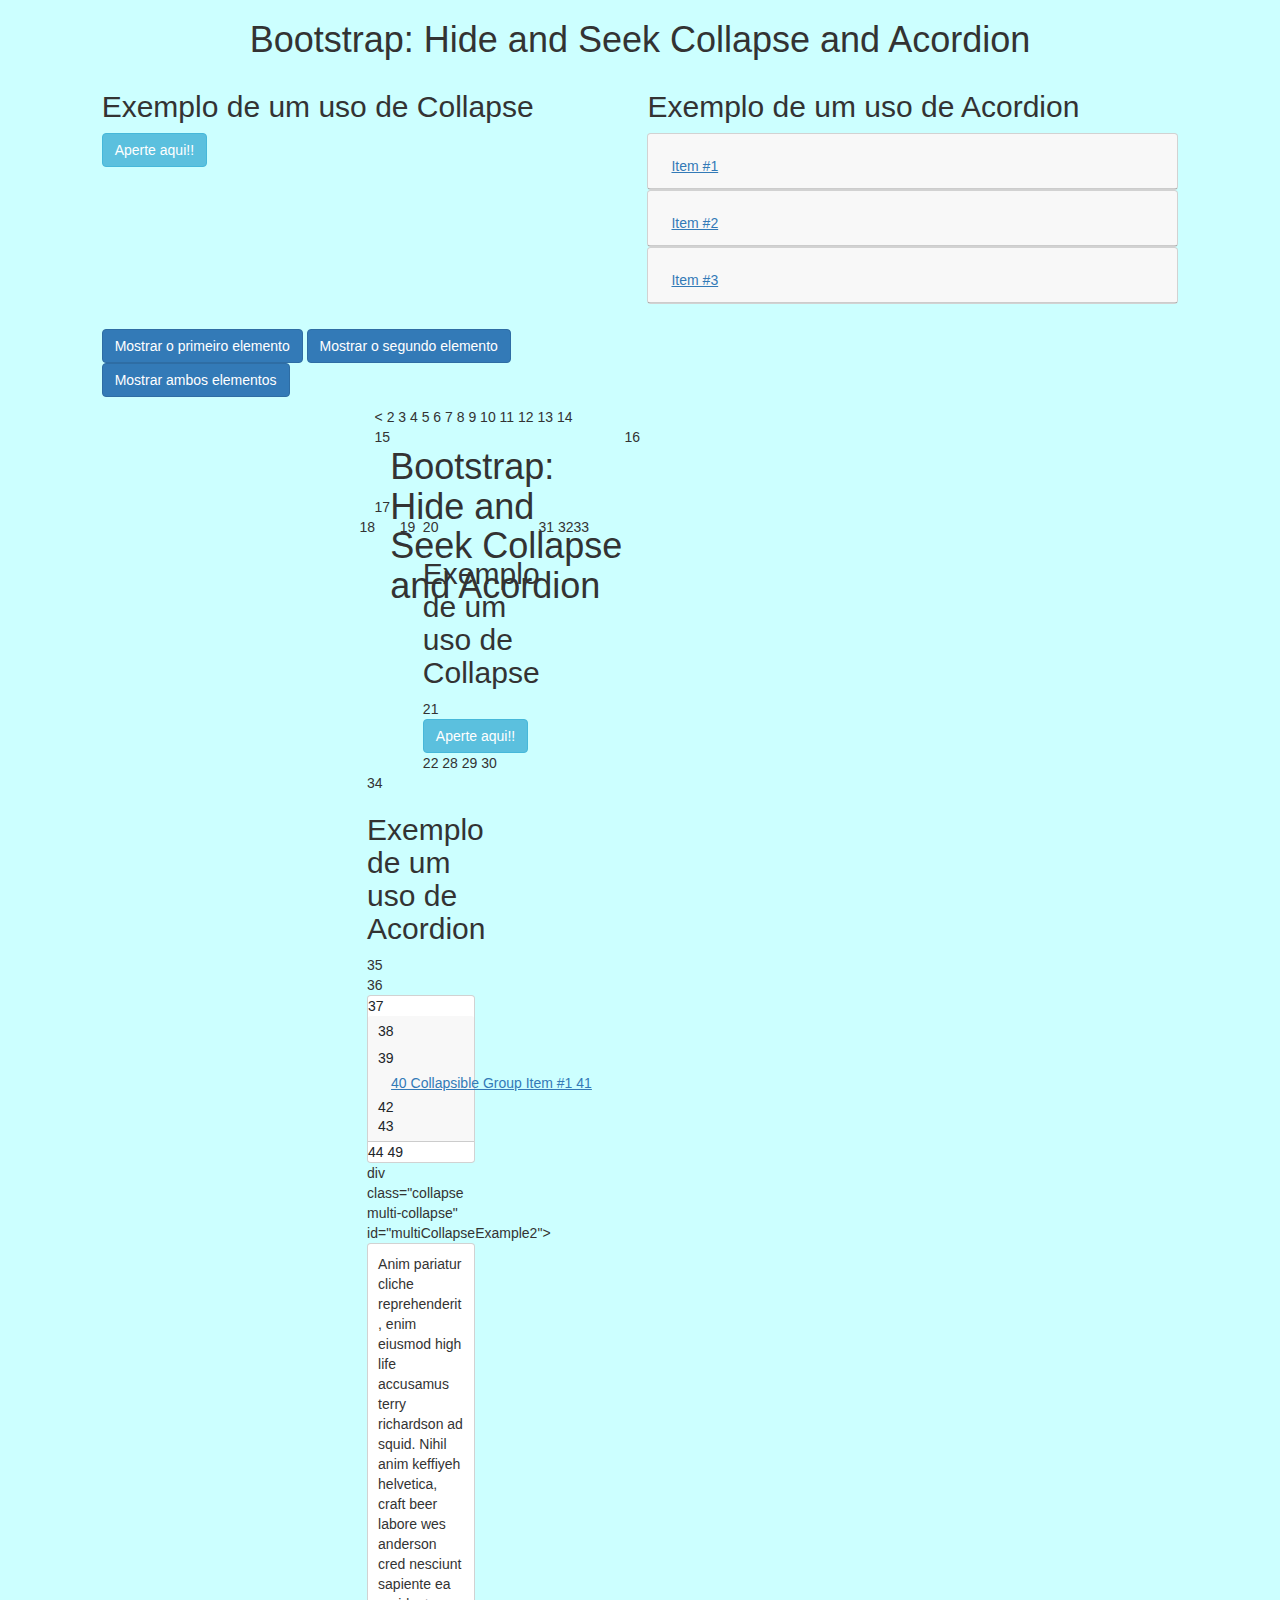
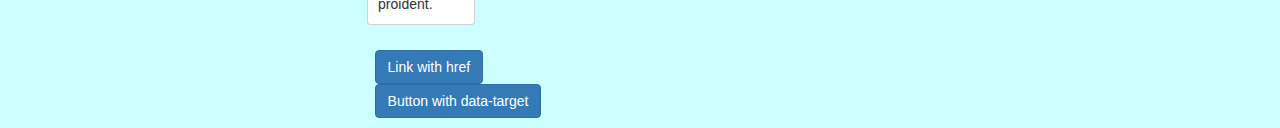
<file: index.html>
<!DOCTYPE html>
<html>
    <head>
        <meta charset="utf-8">
        <meta name="viewport" content="width=device-width, initial-scale=1">
        <meta name="viewport" content="width=device-width, initial-scale=1">  
        <title>Bootstrap Accordion</title>
        <link href="https://cdn.jsdelivr.net/npm/bootstrap@5.0.2/dist/css/bootstrap.min.css" rel="stylesheet">
        <link rel="stylesheet" href="https://maxcdn.bootstrapcdn.com/bootstrap/3.3.6/css/bootstrap.min.css">  
        <script src="https://cdn.jsdelivr.net/npm/bootstrap@5.0.2/dist/js/bootstrap.bundle.min.js"></script>
        <link rel="stylesheet" href="style.css">
    </head>
    <body>
        <header class="text_aling">
            <h1>Bootstrap: Hide and Seek Collapse and Acordion</h1>
        </header>
        <div class="row">
            <div class="col-1"></div>
            <div class="col-5">      
                <h2>Exemplo de um uso de Collapse</h2>  
                <button type="button" class="btn btn-info" data-toggle="collapse" data-target="#demo">Aperte aqui!!</button>  
                <div id="demo" class="collapse">
                    <div class="background">
                        <p>Lorem ipsum dolor sit amet, consectetur adipisicing elit, sed do eiusmod tempor incididunt ut labore et dolore magna aliqua.</p>
                        <p>enim ad minim veniam, quis nostrud exercitation ullamco laboris nisi ut aliquip ex ea commodo consequat.</p> 
                    </div>
                </div>  
            <script src="https://ajax.googleapis.com/ajax/libs/jquery/1.12.0/jquery.min.js"></script>  
            <script src="https://maxcdn.bootstrapcdn.com/bootstrap/3.3.6/js/bootstrap.min.js"></script>  
            </div>
            

            <div class="col-5">
                <h2>Exemplo de um uso de Acordion</h2>
                <div id="accordion">
                    <div class="card">
                      <div class="card-header" id="headingOne">
                        <h5 class="mb-0">
                          <button class="btn btn-link" data-toggle="collapse" data-target="#collapseOne" aria-expanded="true" aria-controls="collapseOne">
                            Item #1
                          </button>
                        </h5>
                      </div>
                      <div id="collapseOne" class="collapse" aria-labelledby="headingOne" data-parent="#accordion">
                        <div class="card-body">
                          Anim pariatur cliche reprehenderit, enim eiusmod high life accusamus terry richardson ad squid. 3 wolf moon officia aute, non cupidatat skateboard dolor brunch. Food truck quinoa nesciunt laborum eiusmod. Brunch 3 wolf moon tempor, sunt aliqua put a bird on it squid single-origin coffee nulla assumenda shoreditch et. Nihil anim keffiyeh helvetica, craft beer labore wes anderson cred nesciunt sapiente ea proident. Ad vegan excepteur butcher vice lomo. Leggings occaecat craft beer farm-to-table, raw denim aesthetic synth nesciunt you probably haven't heard of them accusamus labore sustainable VHS.
                        </div>
                      </div>
                    </div>
                    <div class="card">
                      <div class="card-header" id="headingTwo">
                        <h5 class="mb-0">
                          <button class="btn btn-link collapsed" data-toggle="collapse" data-target="#collapseTwo" aria-expanded="false" aria-controls="collapseTwo">
                            Item #2
                          </button>
                        </h5>
                      </div>
                      <div id="collapseTwo" class="collapse" aria-labelledby="headingTwo" data-parent="#accordion">
                        <div class="card-body">
                          Anim pariatur cliche reprehenderit, enim eiusmod high life accusamus terry richardson ad squid. 3 wolf moon officia aute, non cupidatat skateboard dolor brunch. Food truck quinoa nesciunt laborum eiusmod. Brunch 3 wolf moon tempor, sunt aliqua put a bird on it squid single-origin coffee nulla assumenda shoreditch et. Nihil anim keffiyeh helvetica, craft beer labore wes anderson cred nesciunt sapiente ea proident. Ad vegan excepteur butcher vice lomo. Leggings occaecat craft beer farm-to-table, raw denim aesthetic synth nesciunt you probably haven't heard of them accusamus labore sustainable VHS.
                        </div>
                      </div>
                    </div>
                    <div class="card">
                      <div class="card-header" id="headingThree">
                        <h5 class="mb-0">
                          <button class="btn btn-link collapsed" data-toggle="collapse" data-target="#collapseThree" aria-expanded="false" aria-controls="collapseThree">
                            Item #3
                          </button>
                        </h5>
                      </div>
                      <div id="collapseThree" class="collapse" aria-labelledby="headingThree" data-parent="#accordion">
                        <div class="card-body">
                          Anim pariatur cliche reprehenderit, enim eiusmod high life accusamus terry richardson ad squid. 3 wolf moon officia aute, non cupidatat skateboard dolor brunch. Food truck quinoa nesciunt laborum eiusmod. Brunch 3 wolf moon tempor, sunt aliqua put a bird on it squid single-origin coffee nulla assumenda shoreditch et. Nihil anim keffiyeh helvetica, craft beer labore wes anderson cred nesciunt sapiente ea proident. Ad vegan excepteur butcher vice lomo. Leggings occaecat craft beer farm-to-table, raw denim aesthetic synth nesciunt you probably haven't heard of them accusamus labore sustainable VHS.
                        </div>
                      </div>
                    </div>
                  </div>
            </div>
            <div class="col-1"></div>
            <div class="col-1"></div>
            <div class="col-5" style="margin-top: 25px;">
                <p>
                    <a class="btn btn-primary" data-toggle="collapse" href="#multiCollapseExample1" role="button" aria-expanded="false" aria-controls="multiCollapseExample1">Mostrar o primeiro elemento</a>
                    <button class="btn btn-primary" type="button" data-toggle="collapse" data-target="#multiCollapseExample2" aria-expanded="false" aria-controls="multiCollapseExample2">Mostrar o segundo elemento</button>
                    <button class="btn btn-primary" type="button" data-toggle="collapse" data-target=".multi-collapse" aria-expanded="false" aria-controls="multiCollapseExample1 multiCollapseExample2">Mostrar ambos elementos</button>
                  </p>
                  <div class="row">
                    <div class="col">
                      <div class="collapse multi-collapse" id="multiCollapseExample1">
                        <div class="card card-body">
                          Anim pariatur cliche reprehenderit, enim eiusmod high life accusamus terry richardson ad squid. Nihil anim keffiyeh helvetica, craft beer labore wes anderson cred nesciunt sapiente ea proident.
                        </div>
                      </div>
                    </div>
                    <div class="col">
                      <<!DOCTYPE html>
2
<html lang="en">
3
    <head>
4
        <meta charset="utf-8">
5
        <meta name="viewport" content="width=device-width, initial-scale=1">
6
        <meta name="viewport" content="width=device-width, initial-scale=1">  
7
        <title>Bootstrap Accordion</title>
8
        <link href="https://cdn.jsdelivr.net/npm/bootstrap@5.0.2/dist/css/bootstrap.min.css" rel="stylesheet">
9
        <link rel="stylesheet" href="https://maxcdn.bootstrapcdn.com/bootstrap/3.3.6/css/bootstrap.min.css">  
10
        <script src="https://cdn.jsdelivr.net/npm/bootstrap@5.0.2/dist/js/bootstrap.bundle.min.js"></script>
11
        <link rel="stylesheet" href="style.css">
12
    </head>
13
    <body>
14
        <header class="text_aling">
15
            <h1>Bootstrap: Hide and Seek Collapse and Acordion</h1>
16
        </header>
17
        <div class="row">
18
            <div class="col-1"></div>
19
            <div class="col-5">      
20
                <h2>Exemplo de um uso de Collapse</h2>  
21
                <button type="button" class="btn btn-info" data-toggle="collapse" data-target="#demo">Aperte aqui!!</button>  
22
                <div id="demo" class="collapse">
23
                    <div class="background">
24
                        <p>Lorem ipsum dolor sit amet, consectetur adipisicing elit, sed do eiusmod tempor incididunt ut labore et dolore magna aliqua.</p>
25
                        <p>enim ad minim veniam, quis nostrud exercitation ullamco laboris nisi ut aliquip ex ea commodo consequat.</p> 
26
                    </div>
27
                </div>  
28
            <script src="https://ajax.googleapis.com/ajax/libs/jquery/1.12.0/jquery.min.js"></script>  
29
            <script src="https://maxcdn.bootstrapcdn.com/bootstrap/3.3.6/js/bootstrap.min.js"></script>  
30
            </div>
31
            
32
​
33
            <div class="col-5">
34
                <h2>Exemplo de um uso de Acordion</h2>
35
                <div id="accordion">
36
                    <div class="card">
37
                      <div class="card-header" id="headingOne">
38
                        <h5 class="mb-0">
39
                          <button class="btn btn-link" data-toggle="collapse" data-target="#collapseOne" aria-expanded="true" aria-controls="collapseOne">
40
                            Collapsible Group Item #1
41
                          </button>
42
                        </h5>
43
                      </div>
44
                      <div id="collapseOne" class="collapse" aria-labelledby="headingOne" data-parent="#accordion">
45
                        <div class="card-body">
46
                          Anim pariatur cliche reprehenderit, enim eiusmod high life accusamus terry richardson ad squid. 3 wolf moon officia aute, non cupidatat skateboard dolor brunch. Food truck quinoa nesciunt laborum eiusmod. Brunch 3 wolf moon tempor, sunt aliqua put a bird on it squid single-origin coffee nulla assumenda shoreditch et. Nihil anim keffiyeh helvetica, craft beer labore wes anderson cred nesciunt sapiente ea proident. Ad vegan excepteur butcher vice lomo. Leggings occaecat craft beer farm-to-table, raw denim aesthetic synth nesciunt you probably haven't heard of them accusamus labore sustainable VHS.
47
                        </div>
48
                      </div>
49
                    </div>div class="collapse multi-collapse" id="multiCollapseExample2">
                        <div class="card card-body">
                          Anim pariatur cliche reprehenderit, enim eiusmod high life accusamus terry richardson ad squid. Nihil anim keffiyeh helvetica, craft beer labore wes anderson cred nesciunt sapiente ea proident.
                        </div>
                      </div>
                    </div>
                  </div>
    
                  <p style="margin-top: 25px;">
                    <a class="btn btn-primary" data-toggle="collapse" href="#collapseExample" role="button" aria-expanded="false" aria-controls="collapseExample">
                      Link with href
                    </a>
                    <button class="btn btn-primary" type="button" data-toggle="collapse" data-target="#collapseExample" aria-expanded="false" aria-controls="collapseExample">
                      Button with data-target
                    </button>
                  </p>
                  <div class="collapse" id="collapseExample">
                    <div class="card card-body">
                      Anim pariatur cliche reprehenderit, enim eiusmod high life accusamus terry richardson ad squid. Nihil anim keffiyeh helvetica, craft beer labore wes anderson cred nesciunt sapiente ea proident.
                    </div>
                  </div>
            </div>
        </div>

    </body>
</html>
</file>
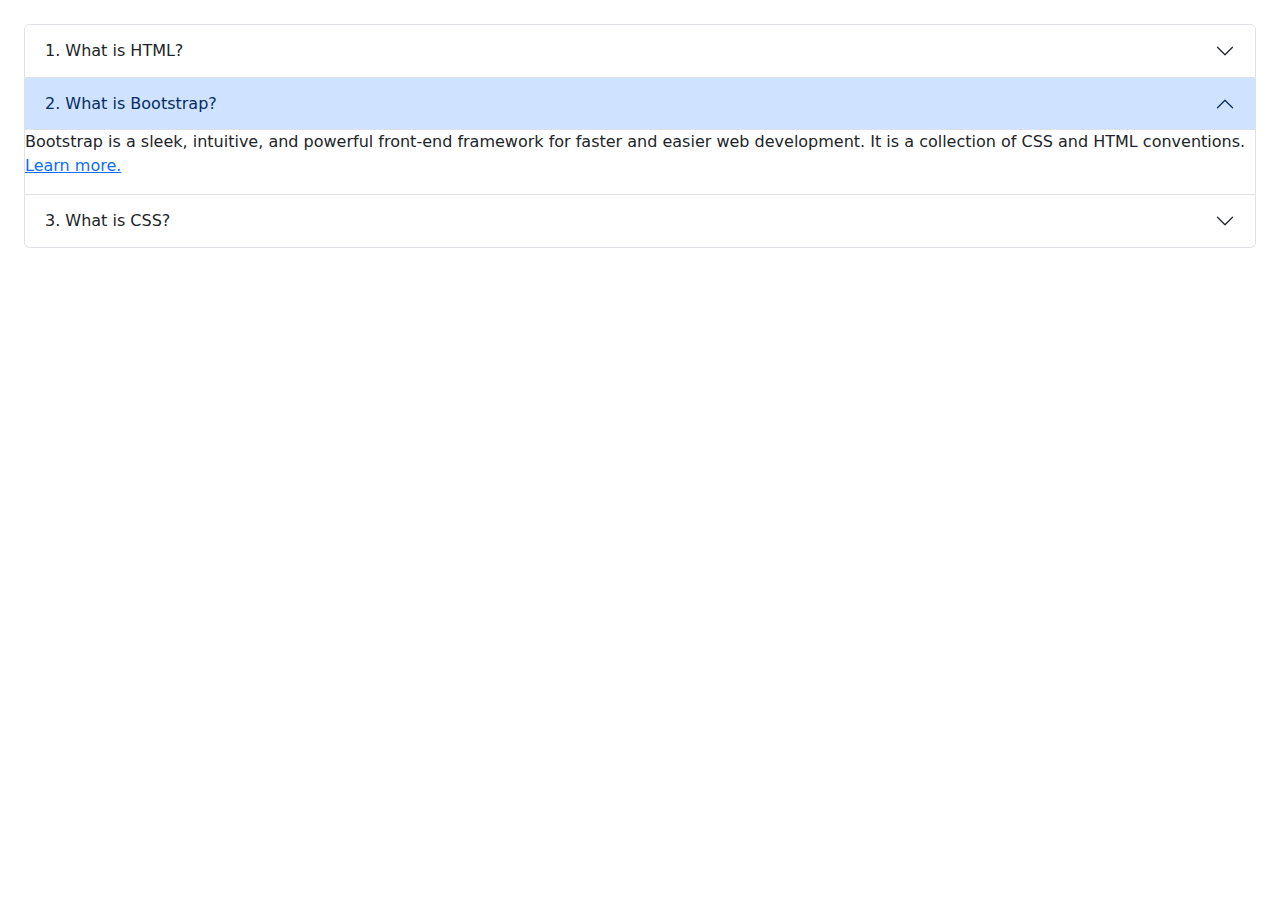
<file: exemploAccordion/index.html>
<!DOCTYPE html>
<html lang="en">
<head>
<meta charset="utf-8">
<meta name="viewport" content="width=device-width, initial-scale=1">
<title>Bootstrap Accordion</title>
<link href="https://cdn.jsdelivr.net/npm/bootstrap@5.0.2/dist/css/bootstrap.min.css" rel="stylesheet">
<script src="https://cdn.jsdelivr.net/npm/bootstrap@5.0.2/dist/js/bootstrap.bundle.min.js"></script>
</head>
<body>
<div class="m-4">
    <div class="accordion" id="myAccordion">
        <div class="accordion-item">
            <h2 class="accordion-header" id="headingOne">
                <button type="button" class="accordion-button collapsed" data-bs-toggle="collapse" data-bs-target="#collapseOne">1. What is HTML?</button>									
            </h2>
            <div id="collapseOne" class="accordion-collapse collapse" data-bs-parent="#myAccordion">
                <div class="card-body">
                    <p>HTML stands for HyperText Markup Language. HTML is the standard markup language for describing the structure of web pages. <a href="https://www.tutorialrepublic.com/html-tutorial/" target="_blank">Learn more.</a></p>
                </div>
            </div>
        </div>
        <div class="accordion-item">
            <h2 class="accordion-header" id="headingTwo">
                <button type="button" class="accordion-button" data-bs-toggle="collapse" data-bs-target="#collapseTwo">2. What is Bootstrap?</button>
            </h2>
            <div id="collapseTwo" class="accordion-collapse collapse show" data-bs-parent="#myAccordion">
                <div class="card-body">
                    <p>Bootstrap is a sleek, intuitive, and powerful front-end framework for faster and easier web development. It is a collection of CSS and HTML conventions. <a href="https://www.tutorialrepublic.com/twitter-bootstrap-tutorial/" target="_blank">Learn more.</a></p>
                </div>
            </div>
        </div>
        <div class="accordion-item">
            <h2 class="accordion-header" id="headingThree">
                <button type="button" class="accordion-button collapsed" data-bs-toggle="collapse" data-bs-target="#collapseThree">3. What is CSS?</button>                     
            </h2>
            <div id="collapseThree" class="accordion-collapse collapse" data-bs-parent="#myAccordion">
                <div class="card-body">
                    <p>CSS stands for Cascading Style Sheet. CSS allows you to specify various style properties for a given HTML element such as colors, backgrounds, fonts etc. <a href="https://www.tutorialrepublic.com/css-tutorial/" target="_blank">Learn more.</a></p>
                </div>
            </div>
        </div>
    </div>
</div>
</body>
</html>
</file>
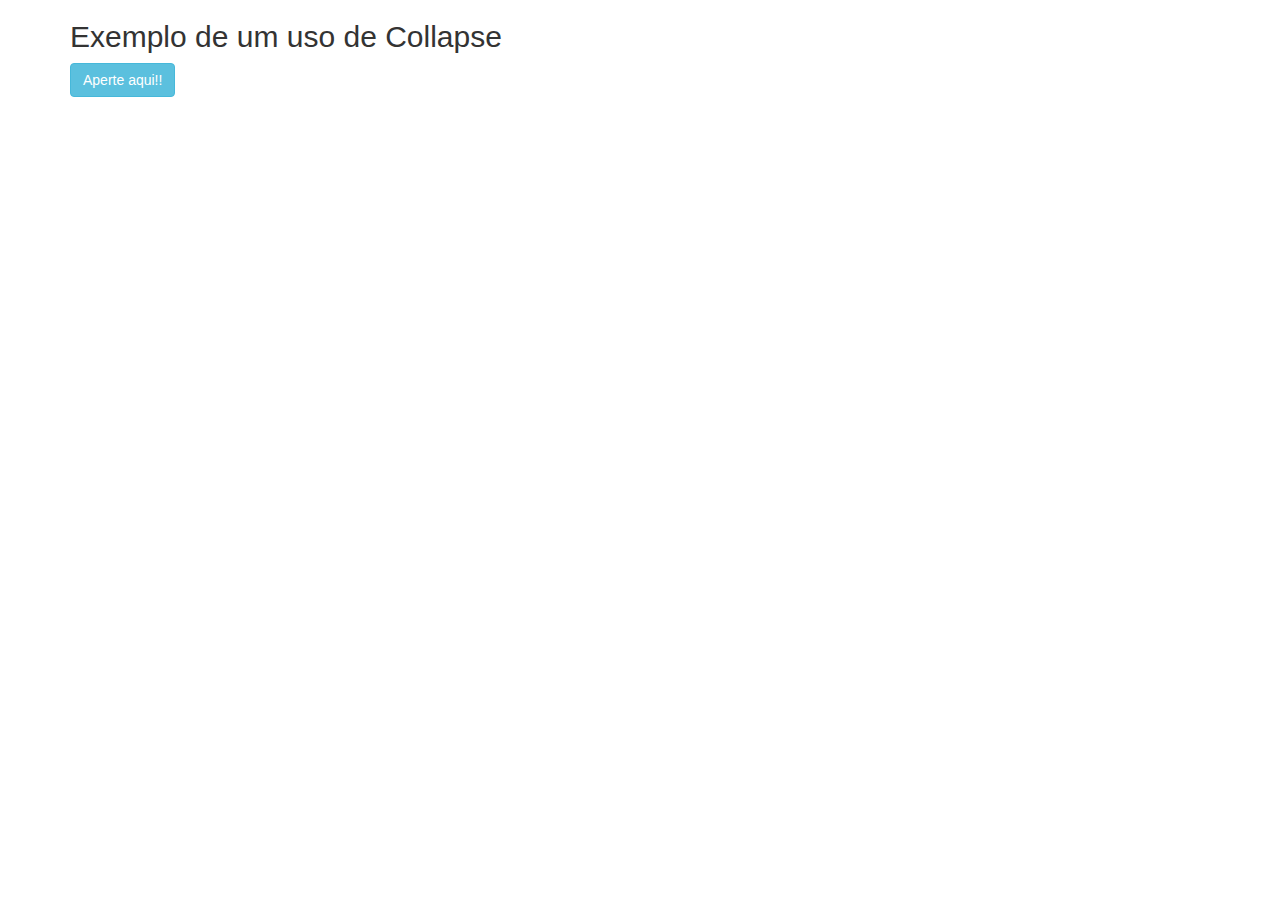
<file: exemploCollapse/index.html>
<!DOCTYPE html>  
<html>  
<head>  
  <meta name="viewport" content="width=device-width, initial-scale=1">  
  <link rel="stylesheet" href="https://maxcdn.bootstrapcdn.com/bootstrap/3.3.6/css/bootstrap.min.css">  
    
</head>  
<body>  
  
<div class="container">  
  <h2>Exemplo de um uso de Collapse</h2>  
  <button type="button" class="btn btn-info" data-toggle="collapse" data-target="#demo">Aperte aqui!!</button>  
  <div id="demo" class="collapse">  
    Esse texto aparece ao apertar o botão
  </div>  
</div>  
<script src="https://ajax.googleapis.com/ajax/libs/jquery/1.12.0/jquery.min.js"></script>  
<script src="https://maxcdn.bootstrapcdn.com/bootstrap/3.3.6/js/bootstrap.min.js"></script>  
</body>  
</html>
</file>
<file: style.css>
.text_aling
{
    height: 70px;
    justify-content: center;
    display: flex;
}
body
{
    background-color: rgb(204, 255, 255);
}
.background
{
    background-color: rgb(172, 255, 255);
    border: 3px solid rgb(172, 255, 255);
    border-radius: 10px;
}
</file>
